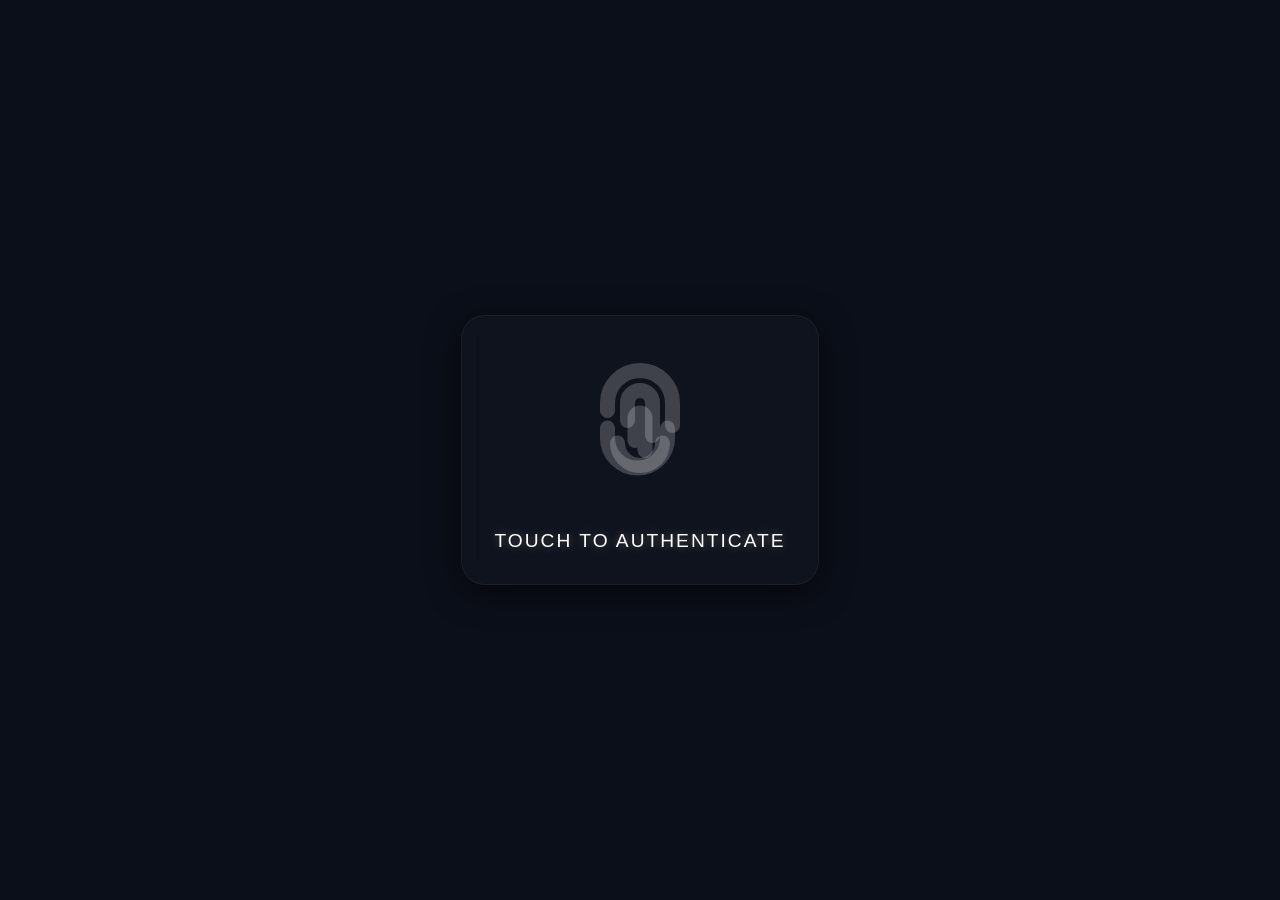
<file: biometric.html>
<!DOCTYPE html>
<html lang="en">
<head>
    <meta charset="UTF-8">
    <meta name="viewport" content="width=device-width, initial-scale=1.0">
    <title>Biometric Authentication</title>
    <style>
        :root {
            --bg-color: #0b0f19;
            --primary-glow: #00d2ff;
            --success-glow: #00ff88;
            --text-color: #ffffff;
            --scanner-size: 150px;
        }

        * {
            box-sizing: border-box;
            margin: 0;
            padding: 0;
        }

        body {
            display: flex;
            justify-content: center;
            align-items: center;
            min-height: 100vh;
            background-color: var(--bg-color);
            font-family: 'Segoe UI', Tahoma, Geneva, Verdana, sans-serif;
            overflow: hidden;
        }

        .auth-container {
            display: flex;
            flex-direction: column;
            align-items: center;
            gap: 2rem;
            padding: 2rem;
            border-radius: 24px;
            background: rgba(255, 255, 255, 0.02);
            box-shadow: 0 8px 32px rgba(0, 0, 0, 0.5);
            backdrop-filter: blur(10px);
            border: 1px solid rgba(255, 255, 255, 0.05);
            transition: all 0.5s ease;
        }

        /* Scanner Wrapper */
        .scanner-wrapper {
            position: relative;
            width: var(--scanner-size);
            height: var(--scanner-size);
            cursor: pointer;
            border-radius: 50%;
            display: flex;
            justify-content: center;
            align-items: center;
            transition: transform 0.3s cubic-bezier(0.175, 0.885, 0.32, 1.275);
        }

        .scanner-wrapper:hover {
            transform: scale(1.05);
        }

        .scanner-wrapper:active {
            transform: scale(0.95);
        }

        /* Fingerprint SVG */
        .fingerprint-icon {
            width: 80%;
            height: 80%;
            fill: transparent;
            stroke: rgba(255, 255, 255, 0.2);
            stroke-width: 2;
            stroke-linecap: round;
            z-index: 2;
            transition: all 0.5s ease;
        }

        /* Pulsing Background Rings */
        .ring {
            position: absolute;
            width: 100%;
            height: 100%;
            border-radius: 50%;
            border: 2px solid var(--primary-glow);
            opacity: 0;
            box-shadow: 0 0 20px var(--primary-glow);
        }

        /* The Laser Scan Line */
        .scan-line {
            position: absolute;
            top: 0;
            left: 0;
            width: 100%;
            height: 3px;
            background: var(--primary-glow);
            box-shadow: 0 0 15px 5px var(--primary-glow);
            opacity: 0;
            z-index: 3;
            border-radius: 50%;
        }

        /* Status Text */
        .status-text {
            color: var(--text-color);
            font-size: 1.2rem;
            font-weight: 300;
            letter-spacing: 2px;
            text-transform: uppercase;
            transition: color 0.3s ease;
            text-shadow: 0 0 10px rgba(255, 255, 255, 0.3);
        }

        /* --- ANIMATION STATES --- */

        /* 1. Idle State (Breathing) */
        .scanner-wrapper.is-idle .fingerprint-icon {
            animation: breathe 3s infinite ease-in-out;
        }

        /* 2. Scanning State */
        .scanner-wrapper.is-scanning .fingerprint-icon {
            stroke: var(--primary-glow);
            filter: drop-shadow(0 0 10px var(--primary-glow));
        }

        .scanner-wrapper.is-scanning .scan-line {
            opacity: 1;
            animation: scan-move 2s infinite linear;
        }

        .scanner-wrapper.is-scanning .ring {
            animation: ripple 1.5s infinite cubic-bezier(0.21, 0.53, 0.56, 0.8);
        }

        /* 3. Authenticated State */
        .scanner-wrapper.is-authenticated .fingerprint-icon {
            stroke: var(--success-glow);
            filter: drop-shadow(0 0 15px var(--success-glow));
            transform: scale(1.1);
        }

        .scanner-wrapper.is-authenticated .ring {
            border-color: var(--success-glow);
            box-shadow: 0 0 30px var(--success-glow);
            animation: success-burst 0.6s ease-out forwards;
        }

        /* --- KEYFRAMES --- */
        @keyframes breathe {
            0%, 100% { stroke: rgba(255, 255, 255, 0.2); }
            50% { stroke: rgba(255, 255, 255, 0.5); }
        }

        @keyframes scan-move {
            0% { top: 0; opacity: 0; }
            10% { opacity: 1; }
            50% { top: 100%; opacity: 1; }
            90% { opacity: 1; }
            100% { top: 0; opacity: 0; }
        }

        @keyframes ripple {
            0% { transform: scale(0.8); opacity: 1; }
            100% { transform: scale(1.8); opacity: 0; }
        }

        @keyframes success-burst {
            0% { transform: scale(1); opacity: 1; border-width: 5px; }
            100% { transform: scale(1.5); opacity: 0; border-width: 1px; }
        }

        /* Responsive Design */
        @media (max-width: 480px) {
            :root {
                --scanner-size: 120px;
            }
            .status-text {
                font-size: 1rem;
            }
        }
    </style>
</head>
<body>

    <div class="auth-container">
        <div class="scanner-wrapper is-idle" id="scanner">
            <svg class="fingerprint-icon" viewBox="0 0 24 24" xmlns="http://www.w3.org/2000/svg">
                <path d="M12 2C8.686 2 6 4.686 6 8v1.5a.5.5 0 0 1-1 0V8c0-3.866 3.134-7 7-7s7 3.134 7 7v4.5a.5.5 0 0 1-1 0V8c0-3.314-2.686-6-6-6z"/>
                <path d="M9 8c0-1.657 1.343-3 3-3s3 1.343 3 3v6.5a.5.5 0 0 1-1 0V8c0-1.105-.895-2-2-2s-2 .895-2 2v3.5a.5.5 0 0 1-1 0V8z"/>
                <path d="M12 9.5a1.5 1.5 0 0 0-1.5 1.5v4.5a.5.5 0 0 0 1 0V11a.5.5 0 0 1 1 0v6.5a.5.5 0 0 0 1 0V11a1.5 1.5 0 0 0-1.5-1.5z"/>
                <path d="M5.5 12.5a.5.5 0 0 0-.5.5v2a6.5 6.5 0 0 0 13 0v-2a.5.5 0 0 0-1 0v2a5.5 5.5 0 0 1-11 0v-2a.5.5 0 0 0-.5-.5z"/>
                <path d="M7.5 15.5a.5.5 0 0 0-.5.5 5 5 0 0 0 10 0 .5.5 0 0 0-1 0 4 4 0 0 1-8 0 .5.5 0 0 0-.5-.5z"/>
            </svg>
            
            <div class="ring"></div>
            <div class="scan-line"></div>
        </div>
        
        <p class="status-text" id="status">Touch to Authenticate</p>
    </div>

    <script>
        const scanner = document.getElementById('scanner');
        const statusText = document.getElementById('status');
        let isAuthenticating = false;

        scanner.addEventListener('click', () => {
            // Prevent spam clicks during animation
            if (isAuthenticating) return;
            isAuthenticating = true;

            // 1. Switch to Scanning State
            scanner.classList.remove('is-idle');
            scanner.classList.add('is-scanning');
            statusText.textContent = "Verifying Identity...";
            statusText.style.color = "var(--primary-glow)";

            // 2. Simulate Authentication Delay (3 seconds)
            setTimeout(() => {
                scanner.classList.remove('is-scanning');
                scanner.classList.add('is-authenticated');
                statusText.textContent = "Access Granted";
                statusText.style.color = "var(--success-glow)";

                // 3. Reset back to Idle after 3 seconds
                setTimeout(() => {
                    scanner.classList.remove('is-authenticated');
                    scanner.classList.add('is-idle');
                    statusText.textContent = "Touch to Authenticate";
                    statusText.style.color = "var(--text-color)";
                    isAuthenticating = false;
                }, 3000);

            }, 3000); // Time the scanning laser runs
        });
    </script>

</body>
</html>
</file>
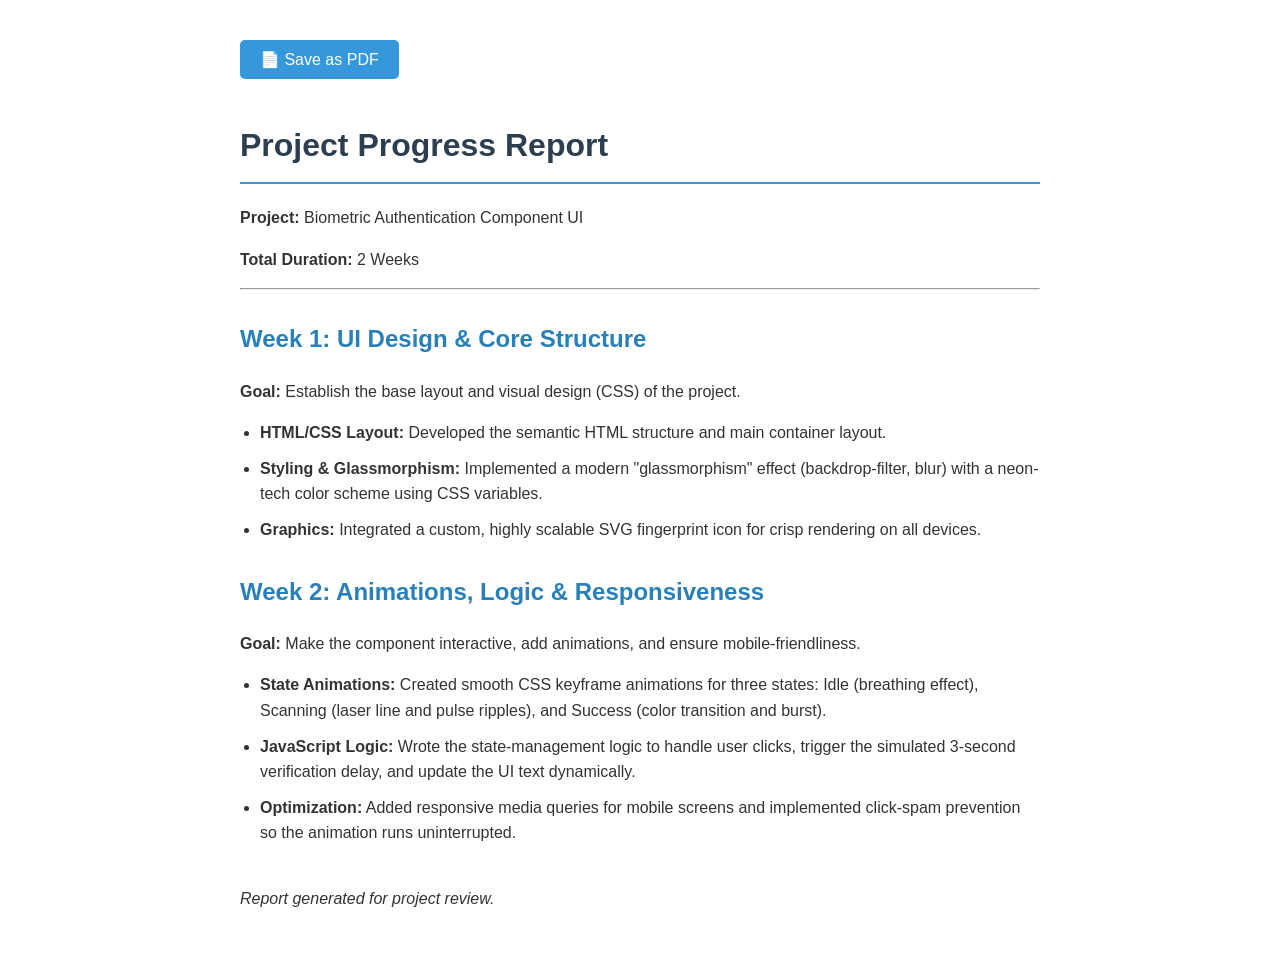
<file: pdf.html>
<!DOCTYPE html>
<html lang="en">
<head>
    <meta charset="UTF-8">
    <meta name="viewport" content="width=device-width, initial-scale=1.0">
    <title>Biometric Component - Weekly Report</title>
    <style>
        body {
            font-family: 'Segoe UI', Tahoma, Geneva, Verdana, sans-serif;
            line-height: 1.6;
            color: #333;
            max-width: 800px;
            margin: 0 auto;
            padding: 40px 20px;
        }
        h1 { color: #2c3e50; border-bottom: 2px solid #3498db; padding-bottom: 10px; }
        h2 { color: #2980b9; margin-top: 30px; }
        ul { padding-left: 20px; }
        li { margin-bottom: 10px; }
        .btn-print {
            display: inline-block;
            background: #3498db;
            color: white;
            padding: 10px 20px;
            text-decoration: none;
            border-radius: 5px;
            cursor: pointer;
            border: none;
            font-size: 16px;
            margin-bottom: 20px;
        }
        .btn-print:hover { background: #2980b9; }
        
        /* Print karte waqt button ko hide karne ke liye */
        @media print {
            .btn-print { display: none; }
            body { padding: 0; }
        }
    </style>
</head>
<body>

    <button class="btn-print" onclick="window.print()">📄 Save as PDF</button>

    <h1>Project Progress Report</h1>
    <p><strong>Project:</strong> Biometric Authentication Component UI</p>
    <p><strong>Total Duration:</strong> 2 Weeks</p>
    <hr>

    <h2>Week 1: UI Design & Core Structure</h2>
    <p><strong>Goal:</strong> Establish the base layout and visual design (CSS) of the project.</p>
    <ul>
        <li><strong>HTML/CSS Layout:</strong> Developed the semantic HTML structure and main container layout.</li>
        <li><strong>Styling & Glassmorphism:</strong> Implemented a modern "glassmorphism" effect (backdrop-filter, blur) with a neon-tech color scheme using CSS variables.</li>
        <li><strong>Graphics:</strong> Integrated a custom, highly scalable SVG fingerprint icon for crisp rendering on all devices.</li>
    </ul>

    <h2>Week 2: Animations, Logic & Responsiveness</h2>
    <p><strong>Goal:</strong> Make the component interactive, add animations, and ensure mobile-friendliness.</p>
    <ul>
        <li><strong>State Animations:</strong> Created smooth CSS keyframe animations for three states: Idle (breathing effect), Scanning (laser line and pulse ripples), and Success (color transition and burst).</li>
        <li><strong>JavaScript Logic:</strong> Wrote the state-management logic to handle user clicks, trigger the simulated 3-second verification delay, and update the UI text dynamically.</li>
        <li><strong>Optimization:</strong> Added responsive media queries for mobile screens and implemented click-spam prevention so the animation runs uninterrupted.</li>
    </ul>

    <p style="margin-top: 40px;"><em>Report generated for project review.</em></p>

</body>
</html>
</file>
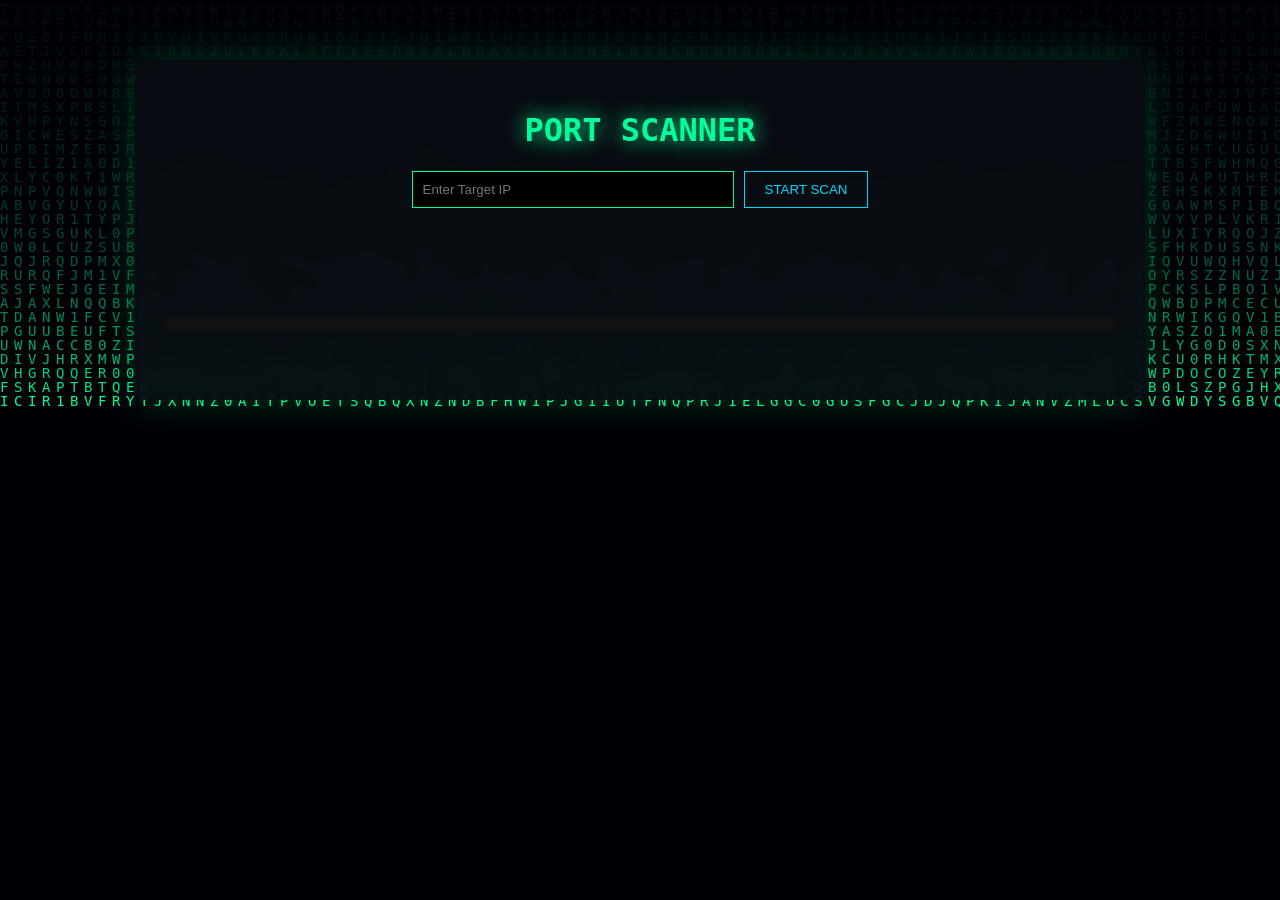
<file: port.html>
<!DOCTYPE html>
<html lang="en">
<head>
<meta charset="UTF-8">
<meta name="viewport" content="width=device-width, initial-scale=1.0">

<title>PORT SCANNER</title>

<style>

/* =========================
CYBER THEME
========================= */

:root{
--green:#00ff9c;
--blue:#00d9ff;
--red:#ff3c3c;
--bg:#04060b;
}

body{
margin:0;
background:var(--bg);
color:white;
font-family:Consolas,monospace;
overflow:hidden;
}

/* MATRIX BACKGROUND */

canvas{
position:fixed;
top:0;
left:0;
z-index:-1;
}

/* MAIN PANEL */

.container{
width:950px;
margin:auto;
margin-top:60px;
background:rgba(10,15,20,0.85);
padding:30px;
border-radius:10px;
box-shadow:0 0 40px #00ff9c33;
backdrop-filter:blur(8px);
}

h1{
text-align:center;
color:var(--green);
text-shadow:0 0 20px var(--green);
}

/* INPUT */

.controls{
display:flex;
justify-content:center;
gap:10px;
margin-top:20px;
}

input{
background:black;
border:1px solid var(--green);
padding:10px;
color:var(--green);
width:300px;
}

button{
background:transparent;
border:1px solid var(--blue);
color:var(--blue);
padding:10px 20px;
cursor:pointer;
}

button:hover{
box-shadow:0 0 12px var(--blue);
}

/* TERMINAL */

#terminal{
margin-top:20px;
height:80px;
color:var(--green);
}

/* PROGRESS */

.progress{
height:12px;
background:#111;
margin-top:10px;
border-radius:10px;
overflow:hidden;
}

.bar{
height:100%;
width:0%;
background:linear-gradient(90deg,var(--green),var(--blue));
transition:width .3s;
}

/* PORT GRID */

#ports{
margin-top:20px;
display:grid;
grid-template-columns:repeat(3,1fr);
gap:10px;
}

/* PORT CARD */

.port{
background:#111;
padding:10px;
border-radius:6px;
border:1px solid #222;
display:flex;
justify-content:space-between;
}

/* STATES */

.scanning{
color:var(--blue);
animation:blink 1s infinite;
}

.open{
border-color:var(--green);
color:var(--green);
box-shadow:0 0 10px var(--green);
}

.closed{
border-color:var(--red);
color:var(--red);
box-shadow:0 0 10px var(--red);
}

/* SUMMARY */

#summary{
text-align:center;
font-size:18px;
margin-top:20px;
}

@keyframes blink{
50%{opacity:0}
}

</style>
</head>

<body>

<canvas id="matrix"></canvas>

<div class="container">

<h1> PORT SCANNER</h1>

<div class="controls">
<input id="ip" placeholder="Enter Target IP">
<button onclick="startScan()">START SCAN</button>
</div>

<div id="terminal"></div>

<div class="progress">
<div class="bar" id="bar"></div>
</div>

<div id="ports"></div>

<div id="summary"></div>

</div>

<script>

/* =========================
MATRIX BACKGROUND
========================= */

const canvas=document.getElementById("matrix")
const ctx=canvas.getContext("2d")

canvas.width=window.innerWidth
canvas.height=window.innerHeight

const letters="01ABCDEFGHIJKLMNOPQRSTUVWXYZ"
const fontSize=14
const columns=canvas.width/fontSize
const drops=[]

for(let i=0;i<columns;i++) drops[i]=1

function drawMatrix(){

ctx.fillStyle="rgba(4,6,11,0.1)"
ctx.fillRect(0,0,canvas.width,canvas.height)

ctx.fillStyle="#00ff9c"
ctx.font=fontSize+"px monospace"

for(let i=0;i<drops.length;i++){

let text=letters[Math.floor(Math.random()*letters.length)]

ctx.fillText(text,i*fontSize,drops[i]*fontSize)

if(drops[i]*fontSize>canvas.height && Math.random()>0.975)
drops[i]=0

drops[i]++

}

}

setInterval(drawMatrix,40)

/* =========================
COMMON PORT LIST
========================= */

const portsList=[
21,22,23,25,53,67,68,69,80,110,
119,123,137,138,139,143,161,179,
389,443,445,465,500,587,636,
989,990,993,995,1433,1521,
2049,2082,2083,2181,2483,
2484,3000,3306,3389,3690,
4444,4664,4899,5000,5432,
5601,5631,5900,5985,6379,
6667,7001,7002,7777,8000,
8008,8080,8081,8443,8888
]

/* =========================
TERMINAL
========================= */

function log(text){

document.getElementById("terminal").innerHTML=text

}

/* =========================
SCAN
========================= */

function startScan(){

let ip=document.getElementById("ip").value

if(!ip){
alert("Enter IP Address")
return
}

document.getElementById("ports").innerHTML=""
document.getElementById("summary").innerHTML=""
document.getElementById("bar").style.width="0%"

log("Connecting to host...")

setTimeout(()=>log("Bypassing firewall..."),800)
setTimeout(()=>log("Establishing handshake..."),1500)
setTimeout(()=>log("Scanning ports..."),2200)

let shuffled=[...portsList].sort(()=>Math.random()-0.5).slice(0,15)

let open=0
let closed=0
let i=0

let scan=setInterval(()=>{

let port=shuffled[i]

let div=document.createElement("div")
div.className="port scanning"

div.innerHTML=`PORT ${port} <span>SCANNING...</span>`

document.getElementById("ports").appendChild(div)

setTimeout(()=>{

let isOpen=Math.random()>0.65

if(isOpen){

div.classList.remove("scanning")
div.classList.add("open")
div.innerHTML=`PORT ${port} 🔓 OPEN`
open++

}else{

div.classList.remove("scanning")
div.classList.add("closed")
div.innerHTML=`PORT ${port} 🔒 CLOSED`
closed++

}

},700)

i++

document.getElementById("bar").style.width=(i/shuffled.length*100)+"%"

if(i>=shuffled.length){

clearInterval(scan)

setTimeout(()=>{

document.getElementById("summary").innerHTML=
`SCAN COMPLETE → 🟢 ${open} OPEN | 🔴 ${closed} CLOSED`

},1000)

}

},1000)

}

</script>

</body>
</html>
</file>
